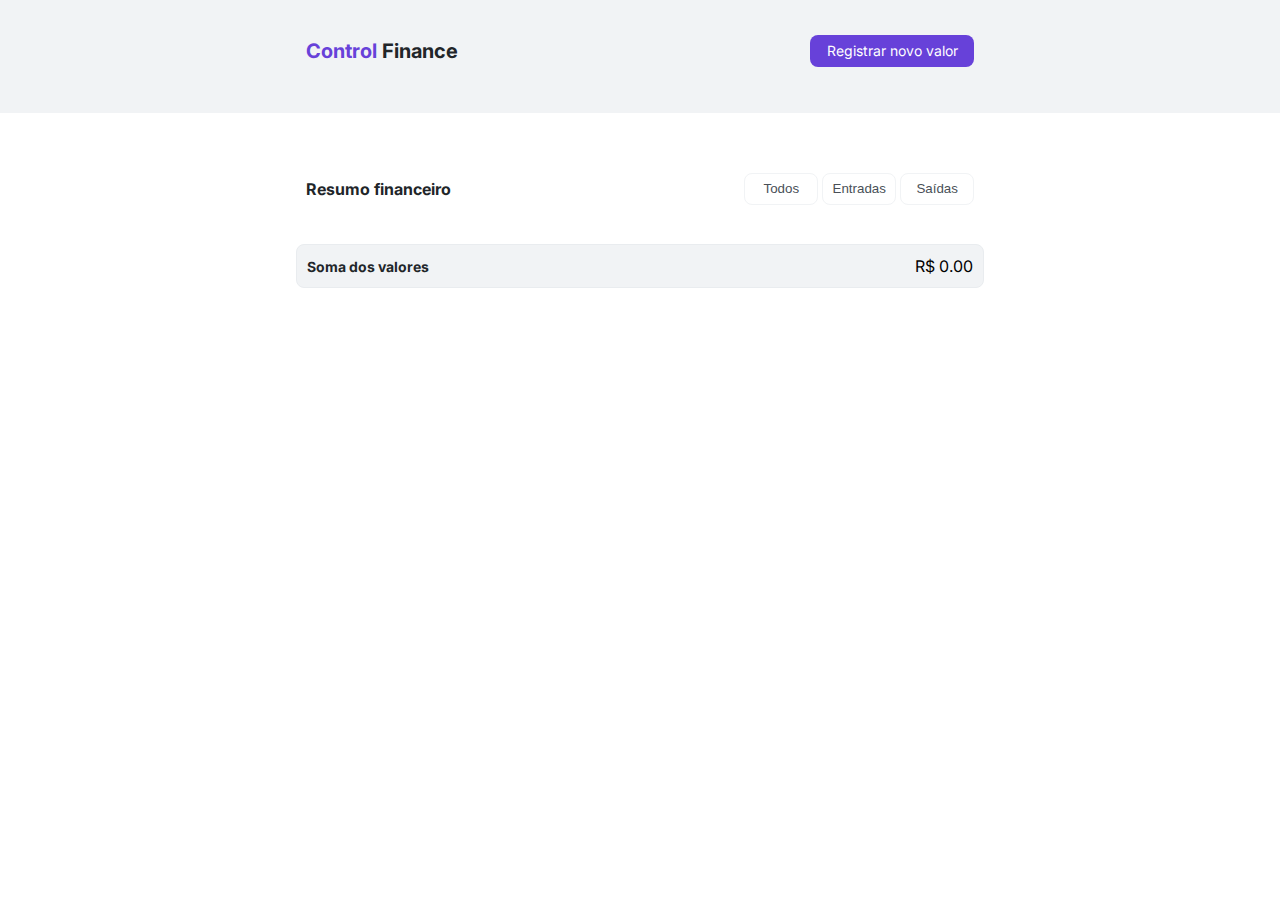
<file: index.html>
<!DOCTYPE html>
<html lang="pt-br">
<head>
    <meta charset="UTF-8">
    <meta http-equiv="X-UA-Compatible" content="IE=edge">
    <meta name="viewport" content="width=device-width, initial-scale=1.0">
    <title>Control Finance</title>
    <link rel="shortcut icon" href="/assets/img/favicon.ico" type="image/x-icon">
    <meta name="description" content="Control Finance - Seu controle financeiro">
    <link rel="stylesheet" href="./styles/globalStyles.css">
    <link rel="stylesheet" href="./styles/modal.css">
    <link rel="stylesheet" href="./styles/button.css">
    <link rel="stylesheet" href="./styles/input.css">
    <link rel="stylesheet" href="./pages/home/style.css">
</head>
<body>
    <header>
        <div class="container">
            <h1 class="titulo_header"> <span class="titulo_header_colorBrand1">Control</span> <sapn class="titulo_header_colorGrey1">Finance</sapn></h1>
            <button class="bt_header" id="abrir_modal">Registrar novo valor</button>
        </div>
    </header>
    <main id="app">
        <section>
            <div class="resumo_financeiro container">
                <h2>Resumo financeiro</h2>
                <div>
                    <button class="bt_opcoes" id="todos">Todos</button>
                    <button class="bt_opcoes" id="entradas">Entradas</button>
                    <button class="bt_opcoes" id="saidas">Saídas</button>
                </div>
            </div>
        </section>
        <div class="container soma_valores">
            <h4>Soma dos valores</h4>
            <span id="valorTotal">R$ 0.00</span>
        </div>
        <section >
            <ul class="container_lista_financeiro">
            </ul>
        </section>
    </main>
    <script src="./scripts/modal.js"></script>
    <script src="./pages/home/valuesData.js"></script>
    <script src="./pages/home/script.js"></script>
</body>
</html>
</file>
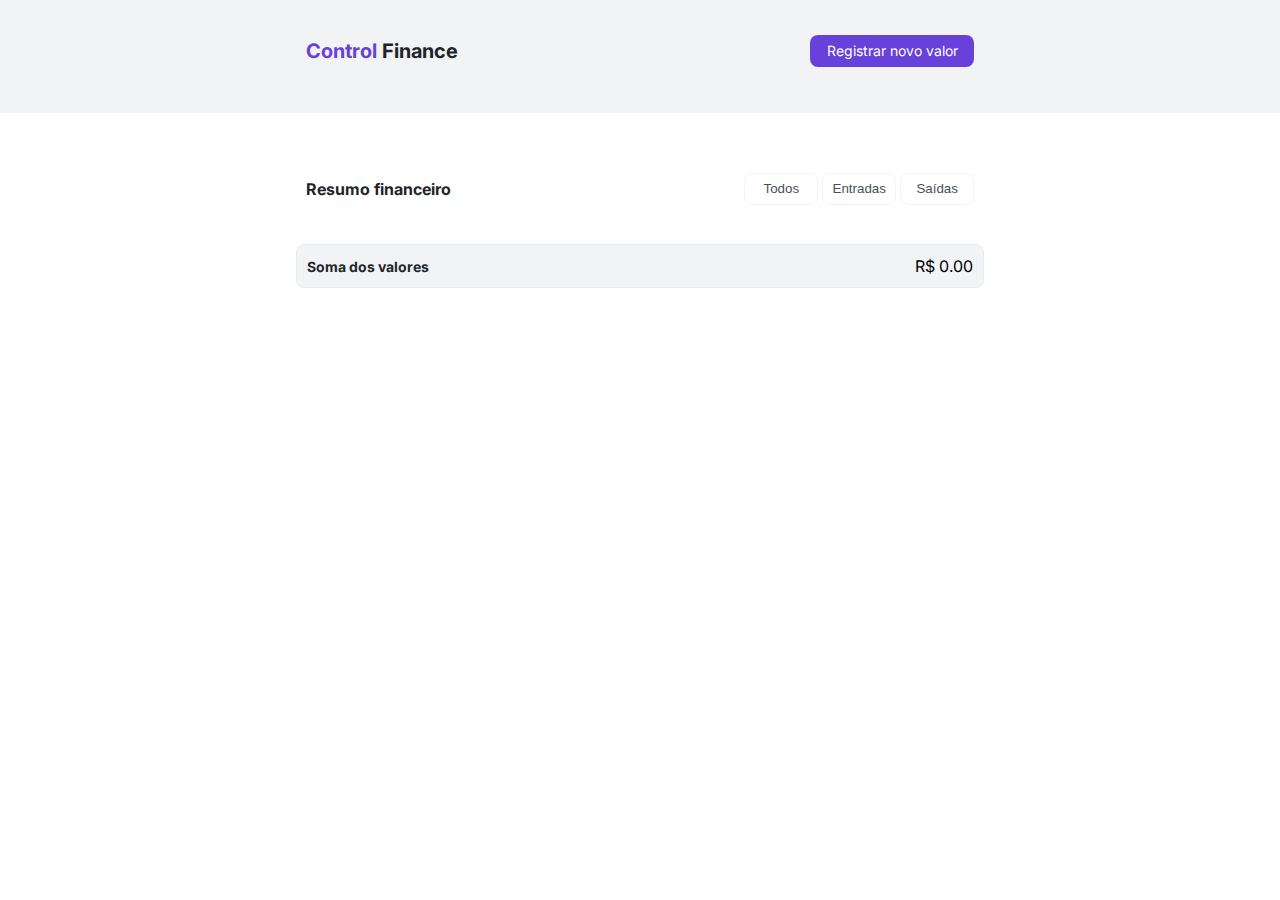
<file: pages/home/index.html>
<!DOCTYPE html>
<html lang="pt-br">
<head>
    <meta charset="UTF-8">
    <meta http-equiv="X-UA-Compatible" content="IE=edge">
    <meta name="viewport" content="width=device-width, initial-scale=1.0">
    <title>Control Finance</title>
    <link rel="shortcut icon" href="/assets/img/favicon.ico" type="image/x-icon">
    <meta name="description" content="Control Finance - Seu controle financeiro">
    <link rel="stylesheet" href="/styles/globalStyles.css">
    <link rel="stylesheet" href="/styles/modal.css">
    <link rel="stylesheet" href="/styles/button.css">
    <link rel="stylesheet" href="/styles/input.css">
    <link rel="stylesheet" href="style.css">
</head>
<body>
    <header>
        <div class="container">
            <h1 class="titulo_header"> <span class="titulo_header_colorBrand1">Control</span> <sapn class="titulo_header_colorGrey1">Finance</sapn></h1>
            <button class="bt_header" id="abrir_modal">Registrar novo valor</button>
        </div>
    </header>
    <main id="app">
        <section>
            <div class="resumo_financeiro container">
                <h2>Resumo financeiro</h2>
                <div>
                    <button class="bt_opcoes">Todos</button>
                    <button class="bt_opcoes" id="entradas">Entradas</button>
                    <button class="bt_opcoes">Saídas</button>
                </div>
            </div>
        </section>
        <div class="container soma_valores">
            <h4>Soma dos valores</h4>
            <span id="valorTotal">R$ 0.00</span>
        </div>
        <section >
            <ul class="container_lista_financeiro">
            </ul>
        </section>
    </main>
    <script src="/scripts/modal.js"></script>
    <script src="valuesData.js"></script>
    <script src="script.js"></script>
</body>
</html>
</file>
<file: styles/globalStyles.css>
@import url("https://fonts.googleapis.com/css2?family=Inter:wght@400;500;600;700&family=Nunito:wght@600&display=swap");

* {
  margin: 0;
  padding: 0;
  box-sizing: border-box;
}

:root {
  --color-brand-1: #6741d9;
  --color-brand-2: #4c3299;
  --color-brand-3: #f0ecfb;

  --color-grey-1: #212529;
  --color-grey-2: #495057;
  --color-grey-3: #adb5bd;
  --color-grey-4: #e9ecef;
  --color-grey-5: #f1f3f5;
  --color-grey-1-opacity-5: rgba(0, 0, 0, 0.5);
  --color-grey-2-opacity: rgba(33, 37, 41, 0.5);
  --fixed-white: #ffffff;

  --font-size-1: 1.25rem;
  --font-size-2: 1rem;
  --font-size-3: 0.875rem;
  --font-size-4: 0.75rem;

  --font-weight-1: 600;
  --font-weight-2: 500;
  --font-weight-3: 400;

  --font-line-height-1: 150%;

  --radius-1: 0.5rem;
  --radius-2: 0.25rem;

  --animation-duration: 0.2s;
  --animation-type: ease;

  --font-family-1: "Inter", sans-serif;
  --font-family-2: "Nunito", sans-serif;
}

body {
  font-family: var(--font-family-1);
}

li{
  list-style: none;
}
.container {
  display: flex;
  justify-content:  space-between;
  align-items: center;
  max-width: 43rem;
  margin: 0 auto;
  display: flex;
  padding: 0.62rem;
  margin-bottom: 1rem;
}

@media (max-width: 700px) {
  .container {
    max-width: 43rem;
    margin: 0 1rem;
  }
}
</file>
<file: styles/modal.css>
.fundo_modal{

    width: 100vw;
    height: 100vh;
    background-color: var(--color-grey-2-opacity);
    display: flex;
    justify-content: center;
    align-items: center;
    position: fixed;
    top: 0;
    left: 0;
    /* display: none; */
}

.container_modal{
    width: 26.75rem;
    height: 21.87rem;
    position: absolute;
    left: 35%;
    right: 0;
    top: 40%;
    bottom: 0;
    background: var(--fixed-white);
    border-radius: 8px;
}

.width_containe_modal{
    width: 23.75rem;
    margin: auto;
}

.container_tituloModal_bt{
    height: 1.87rem;
    display: flex;
    justify-content: space-between;
    align-items: center;
    margin: auto;
    margin-top: 1.56rem;
}

.titulo_modal{
    font-size: var(--font-size-2);
    color: var(--color-grey-1);
}

.p_modal{
    font-size: var(--font-size-3);
    color: var(--color-grey-2);
    margin: 25px auto;
}

.h4_modal{
    color: var(--color-grey-1);
    font-size: var(--font-size-3);
    margin-bottom: 0.62rem;
    padding-top: 0.43rem;
}

.container_valor_modal{
    margin-left: 1.56rem;
}

.container_input_saida_entrada_modal{
    display: flex;
    justify-content: flex-start;
    gap: 1.87rem;
    margin: 1.87rem auto;
}

.container_bt_cancelar_inserir_modal{
    display: flex;
    justify-content: flex-end;
    gap: 1.87rem;
}

.display_modal{
    display: flex;
}

.aparecerModal{
    animation: modalAnimacao 1s ease;
}

@keyframes modalAnimacao {
    0%{
        opacity: 0;
        transform: translateY(-60%);
    }
    100%{
        opacity: 1;
        transform: translateY();
    }
}
</file>
<file: styles/button.css>
.bt_header{
    width: 10.25rem;
    height: 2rem;
    font-size: var(--font-size-3);
    font-family: var(--font-family-1);
    color: var(--fixed-white);
    background-color: var(--color-brand-1);
    border: transparent;
    border-radius: 0.5rem;
    transition: 1s;
}

.bt_header:hover{
    background-color: var(--color-brand-2);
    transition: 1s;
}

.bt_opcoes{
    width: 4.62rem;
    height: 2rem;
    font-size: --font-size-2;
    color: var(--color-grey-2);
    border: 1.5px solid var(--color-grey-5);
    border-radius: 0.5rem;
    background: var(--fixed-white);
    transition: 1s;
}

.bt_opcoes:hover{
    color: var(--color-brand-1);
    background: var(--color-brand-3);
    border: 1.5px solid var(--color-brand-1);
    transition: 1s;
}

.bt{
    width: 4.25rem;
    height: 1.62rem;
    font-size: var(--font-size-4);
    background: var(--color-grey-4);
    color: var(--color-grey-2);
    border-radius: 4px;
    border: transparent;
    transition: 1s;
}

.bt:hover{
    color: var(--color-grey-1);
    background: var(--color-grey-4);
    border: 1.5px solid var(--color-grey-4);
    transition: 1s;
}

.bt_lixeira{
    background-image: url("/assets/img/trash.png");
    background-repeat: no-repeat;
    background-position: center;
    width: 1.75rem;
    height: 1.62rem;
    border: 1.5px solid var(--color-grey-5);
    border-radius: 4px;
    
}

.bt_lixeira:hover{
    border: 1.5px solid var(--color-grey-4);
    
}

.bt_remover_modal{
    width: 2.18rem;
    height: 1.87rem;
    color: var(--color-grey-2);
    background: var(--color-grey-5);
    border: transparent;
    border-radius: 4px;
}

.bt_inserir{
    width: 6.81rem;
    height: 1.62rem;
    font-size: var(--font-size-4);
    background: var(--color-brand-1);
    color: var(--fixed-white);
    border-radius: 4px;
    border: transparent;
}
</file>
<file: styles/input.css>
.input_modal{
    height: 2.75rem;
    background: var(--fixed-white);
    border: 1.5px solid var(--color-grey-3);
    border-radius: 8px;
}

.input_modal::placeholder{
    padding-left: 0.93rem;
}

.input_label{
    display: none;

}

.input_label:checked + label{
    border-color: var(--color-brand-1);
    color: var(--color-brand-1);
    background-color: var(--color-brand-3);
}

.label_modal{
    width: 4.12rem;
    height: 2rem;
    text-align: center;
    padding-top: 0.43rem;
    font-size: var(--font-size-4);
    background: var(--fixed-white);
    border: 1.5px solid var(--color-grey-5);
    border-radius: 8px;
    color: var(--color-grey-2);
}
</file>
<file: pages/home/style.css>
header{
    background-color: var(--color-grey-5);
    padding: 1.56rem 0 1.25rem;
}

header > div{
    padding: 1.87rem 0;
}

.titulo_header{
    font-size: var(--font-size-1);
}

.titulo_header_colorBrand1{
    color: var(--color-brand-1);
}

.titulo_header_colorGrey1{
    color: var(--color-grey-1);
}

.resumo_financeiro{
    margin-top: 3.12rem;
}

.resumo_financeiro > h2{
    font-size: var(--font-size-2);
    color: var(--color-grey-1);
}

.soma_valores{
    height: 2.75rem;
    margin-top: 1.87rem;
    margin-bottom: 1.87rem;
    background-color: var(--color-grey-5);
    border: 1.5px solid var(--color-grey-4);
    border-radius: 8px;
}

.soma_valores > h4,
.soma_valor > span,
li > h3{
    font-size: var(--font-size-3);
    color: var(--color-grey-1);
}

li{
    border: 1.5px solid var(--color-grey-5);
    border-radius: 8px;
    
}

.container_bts{
    display: flex;
    align-items: center;
    gap: 2.5rem;
}
</file>
